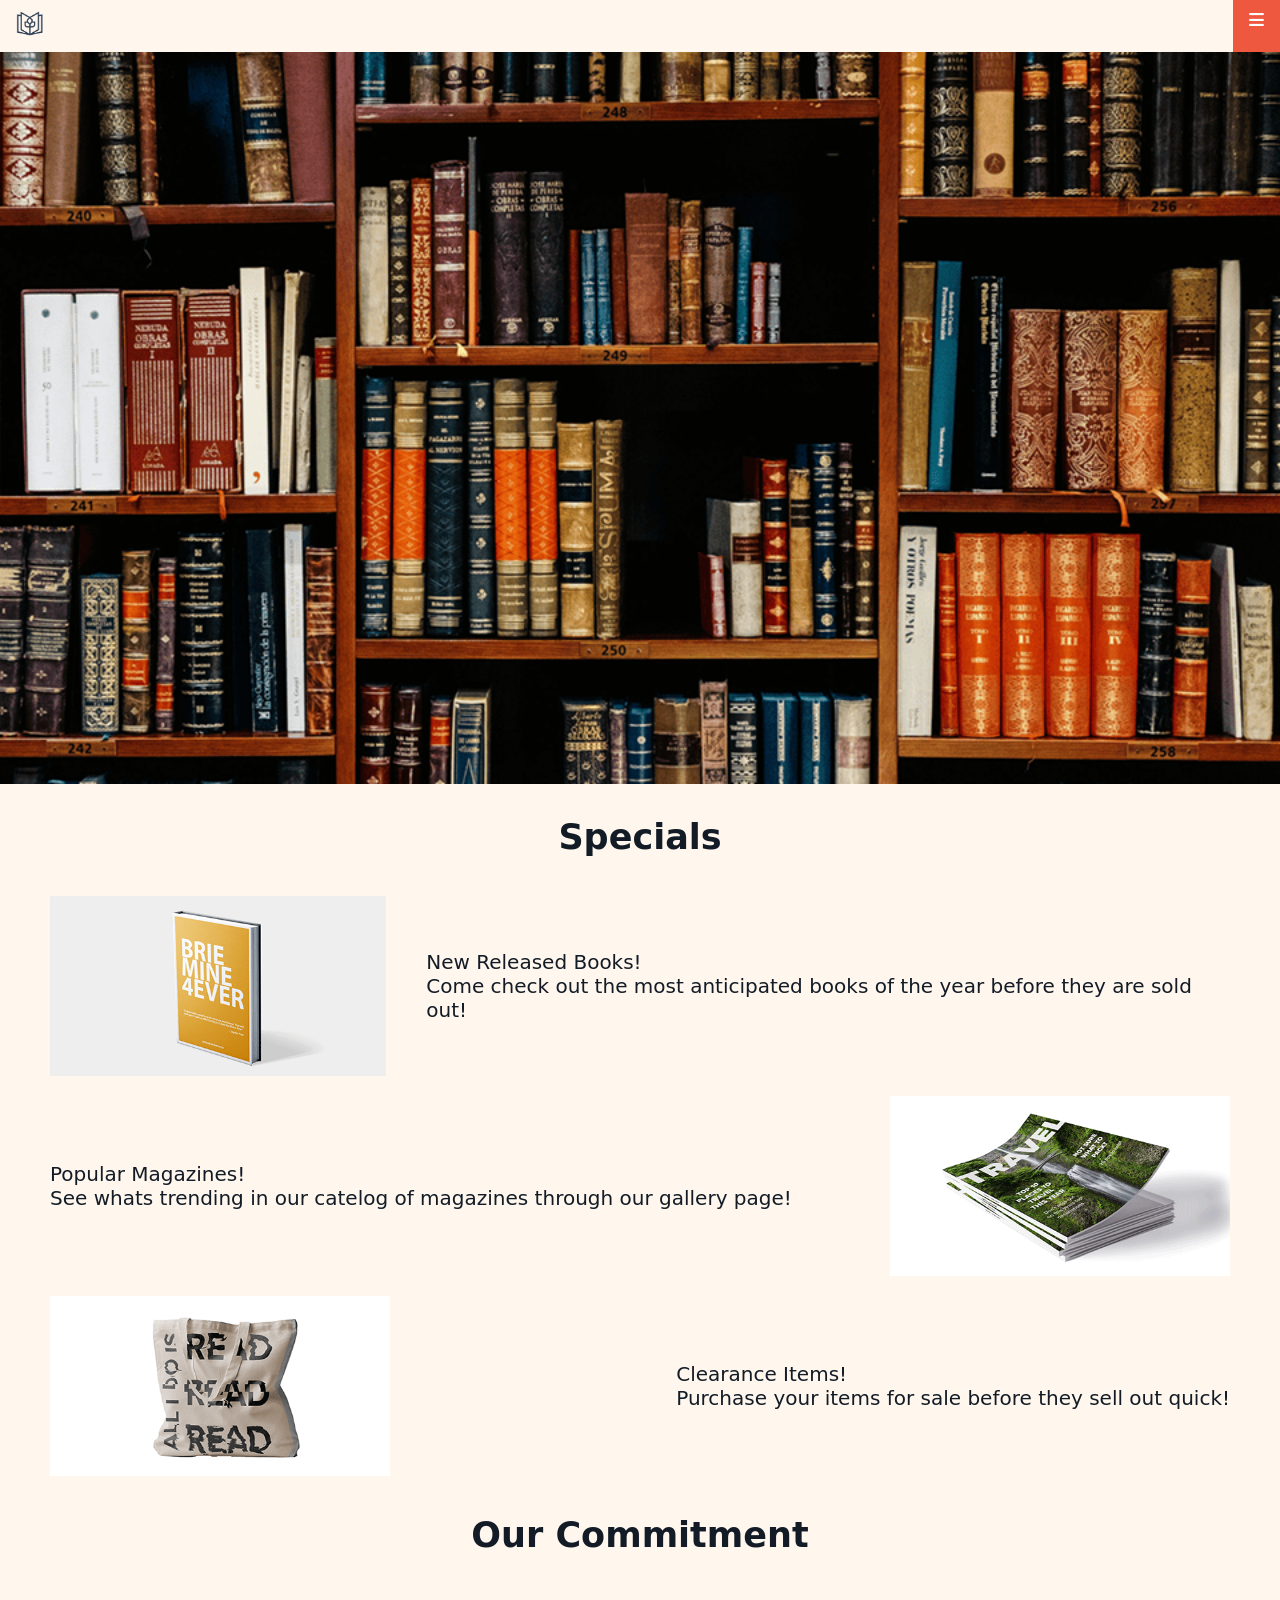
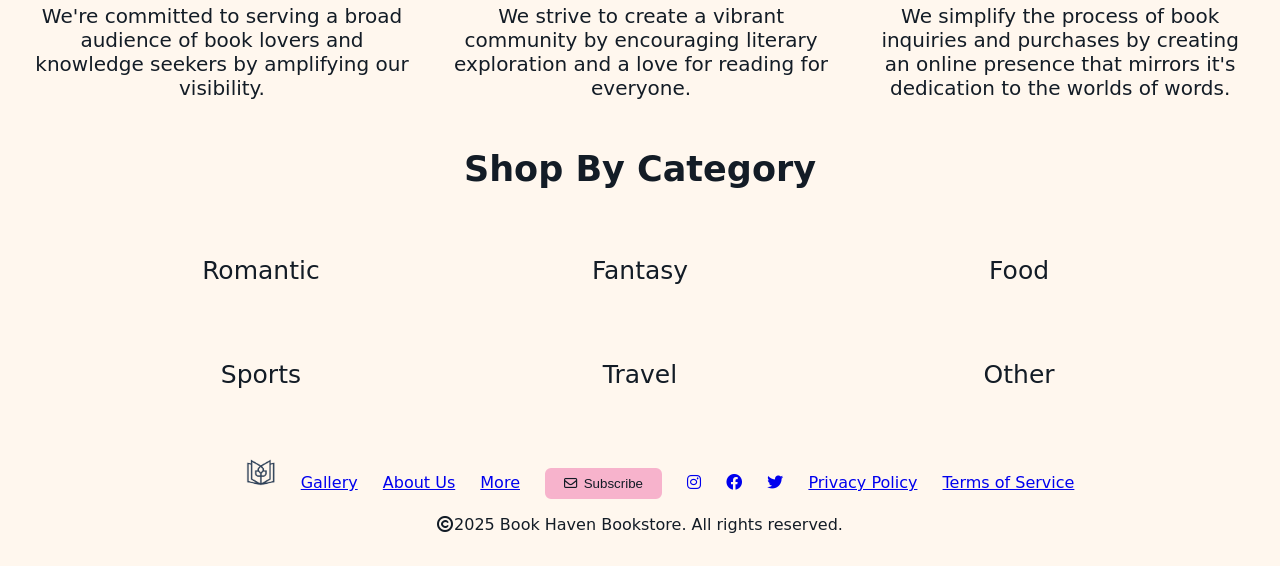
<file: index.html>
<!DOCTYPE html>
<html lang="en">
  <head>
    <title>Home</title>
    <meta charset="UTF-8" />
    <meta name="viewport" content="width=device-width" />
    <link rel="stylesheet" href="styles.css" />
    <link rel="stylesheet" href="cartbtn.css" />

    <link  rel="stylesheet" href="https://cdnjs.cloudflare.com/ajax/libs/font-awesome/6.0.0/css/all.min.css">
  </head>

  <body>
<div class="wrapper">
  <!-- nav -->
  <div class="topnav">
    <a href="./index.html" class="active"><img src="./assets/Client3_LogoPalette1_2E4057.png" height="28" width="28"></a>
    <div id="myLinks">
      <a href="./gallery_page.html">Gallery</a>
      <a href="./about_us.html">About Us</a>
      <a href="./custom_page.html">More</a>
      <a href="#" id="view-cart-button">View Cart</a>
    </div>
    <a href="javascript:void(0);" class="icon" onclick="myFunction()">
      <i class="fa fa-bars"></i>
    </a>
  </div>
  <!-- ^^^ -->
    <main>

    <div>
      <img id="home-pg-img" src="./assets/WEBDEV445_c.png">
    </div>
    <!--Specials Section-->
    <div id="special-sec">
    <h2 class="headers">Specials</h2>
      <div class="special-sec ">
        <img class="special-left-sec responsive-img" src="./assets/Client3_Book1.png" height="280" width="500">
        <p class="special-right-sec">New Released Books!<br> Come check out 
          the most anticipated books of the year before they are sold out!</p>
      </div>
      <div id="special-mid-sec" class="special-sec">
        <p id="element-a" class="special-left-sec" >Popular Magazines!<br> See whats trending in our catelog of 
          magazines through our gallery page!</p>
        <img id="element-b" class="special-right-sec responsive-img" src="./assets/Client3_Magazine2.png" height="280" width="500">
      </div>
      <div class="special-sec">
        <img class="special-left-sec responsive-img" src="./assets/Client3_ToteBag.png" height="280" width="500">
        <p class="special-right-sec">Clearance Items!<br> Purchase your items for sale 
          before they sell out quick!</p>
      </div>
    </div>
    <!--Our Commitment Section-->
    <div id="our-commitment-sec">
      <h2 class="headers" >Our Commitment</h2>
      <p>We're committed to serving a broad audience of book lovers and knowledge seekers by amplifying our visibility.</p>
      <p>We strive to create a vibrant community by encouraging literary exploration and a love for reading for everyone.</p>
      <p>We simplify the process of book inquiries and purchases by creating an online presence that mirrors it's dedication to the worlds of words.</p>
    </div>
    <!--Shop By Category Section-->
    <div id="category-sec" class="div-content">
      <h2 class="headers" >Shop By Category</h2>
      <a href="./gallery_page.html">Romantic</a>
      <a href="./gallery_page.html">Fantasy</a>
      <a href="./gallery_page.html">Food</a><br>
      <a href="./gallery_page.html">Sports</a>
      <a href="./gallery_page.html">Travel</a>
      <a href="./gallery_page.html">Other</a>
    </div>
    <div id="cart-modal" class="modal">
      
      <div class="modal-content">
        <span class="close" style="cursor:pointer; font-size: 30px; float: right;" id="close-cart-modal">×</span>
        <h3>Your Cart</h3>
        <br>
        <ul id="cart-items"></ul>
        <br>
        <br>
        <button id="clear-cart-button" class="cart-button" >Clear Cart</button>
        <button id="process-order-button" class="cart-button" >Process Order</button>
      </div>
    </div>

</div>
    </main>
<!-- vvv -->
    <footer>
      <ul class="footer-list">
      <li><img id="footer-logo" src="./assets/Client3_LogoPalette1_2E4057.png" height="30" width="30"></li>
      <li><a href="./gallery_page.html">Gallery</a></li>
      <li><a href="./about_us.html">About Us</a></li>
      <li><a href="./custom_page.html">More</a></li>
       <li><button id="subscribe-btn" class="sub-btn"><i id="sub-icon" class="fa-regular fa-envelope"></i>Subscribe</button></li>
      <li><a href="#"><i class="fa-brands fa-instagram"></i></a></li>
      <li><a href="#"><i class="fa-brands fa-facebook"></i></a></li>
      <li><a href="#"><i class="fa-brands fa-twitter"></i></a></li>
      <li><a href="#">Privacy Policy</a></li>
      <li><a href="#">Terms of Service</a></li>
      </ul>
      <p><i class="fa-regular fa-copyright"></i>2025 Book Haven Bookstore. All rights reserved.</p>
    </footer>
  </div>
<!-- ^^^ -->
 
     <script src="script.js"></script>
       <script src="cartmodal.js"></script>
  </body>
</html>
</file>
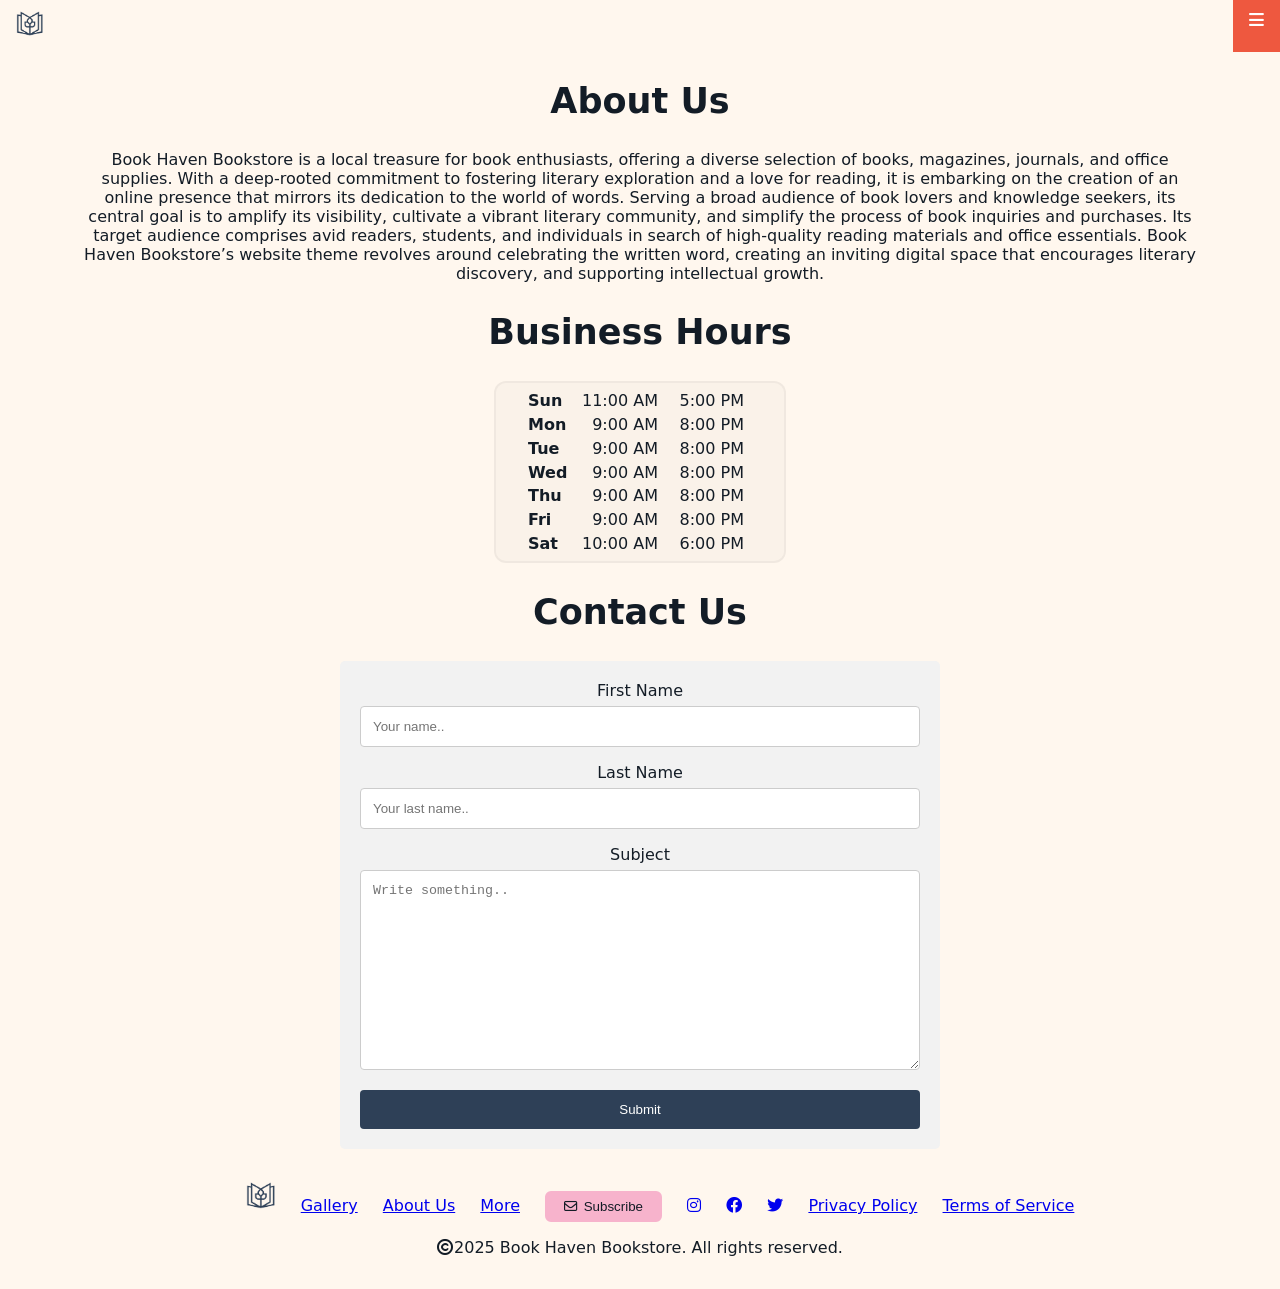
<file: about_us.html>
<!DOCTYPE html>
<html lang="en">
  <head>
    <title>About Us</title>
    <meta charset="UTF-8" />
    <meta name="viewport" content="width=device-width" />
    <link rel="stylesheet" href="about_us.css" />
    <link rel="stylesheet" href="cartbtn.css" />
    <link rel="stylesheet" href="https://cdnjs.cloudflare.com/ajax/libs/font-awesome/6.0.0/css/all.min.css">
  </head>

  <body>
<div class="wrapper">
  <!-- nav -->
  <div class="topnav">
    <a href="./index.html" class="active"><img src="./assets/Client3_LogoPalette1_2E4057.png" height="28" width="28"></a>
    <div id="myLinks">
      <a href="./gallery_page.html">Gallery</a>
      <a href="./about_us.html">About Us</a>
      <a href="./custom_page.html">More</a>
      <a href="#" id="view-cart-button">View Cart</a>
    </div>
    <a href="javascript:void(0);" class="icon" onclick="myFunction()">
      <i class="fa fa-bars"></i>
    </a>
  </div>

    <div class="about-us-sec">
      <h2 class="headers">About Us</h2>
      <p id="about-us">Book Haven Bookstore is a local treasure for book enthusiasts, offering a diverse selection of books, magazines, journals, and office supplies. With a deep-rooted commitment to fostering literary exploration and a love for reading, it is embarking on the creation of an online presence that mirrors its dedication to the world of words. Serving a broad audience of book lovers and knowledge seekers, its central goal is to amplify its visibility, cultivate a vibrant literary community, and simplify the process of book inquiries and purchases. Its target audience comprises avid readers, students, and individuals in search of high-quality reading materials and office essentials. Book Haven Bookstore’s website theme revolves around celebrating the written word, creating an inviting digital space that encourages literary discovery, and supporting intellectual growth.</p>
    </div>

      <h2 class="headers">Business Hours</h2>
<div class="store-hours-container">

<ul class="weekdays">
  <li>Sun
    <ul class="store-hours">
      <li>11:00 AM</li>
      <li>5:00 PM</li>
    </ul>
  </li>
  <li>Mon
    <ul class="store-hours">
      <li>9:00 AM</li>
      <li>8:00 PM</li>
    </ul>
  </li>
  <li>Tue
    <ul class="store-hours">
      <li>9:00 AM</li>
      <li>8:00 PM</li>
    </ul>
  </li>
  <li>Wed
    <ul class="store-hours">
      <li>9:00 AM</li>
      <li>8:00 PM</li>
    </ul>
  </li>
  <li>Thu
    <ul class="store-hours">
      <li>9:00 AM</li>
      <li>8:00 PM</li>
    </ul>
  </li>
  <li>Fri
    <ul class="store-hours">
      <li>9:00 AM</li>
      <li>8:00 PM</li>
    </ul>
  </li>
  <li>Sat
    <ul class="store-hours">
      <li>10:00 AM</li>
      <li>6:00 PM</li>
    </ul>
  </li>
</ul>
</div>

    <div class="about-us-sec">
      <h2 class="headers">Contact Us</h2>
      <div class="container">
      <form id="form" action="/action_page.php">
        <label for="fname">First Name</label>
        <input type="text" required id="fname" name="firstname" placeholder="Your name..">
    
        <label for="lname">Last Name</label>
        <input type="text" required id="lname" name="lastname" placeholder="Your last name..">
    
        <label for="subject">Subject</label>
        <textarea id="subject" name="subject" placeholder="Write something.." style="height:200px"></textarea>
    
        <input onclick="submitForm()" type="submit" required value="Submit" id="submit">
      </form>
    </div>
    </div>
    <div id="cart-modal" class="modal">
      
      <div class="modal-content">
        <span class="close" id="close-cart-modal" style="cursor:pointer; font-size: 30px; float: right;" id="close-cart-modal">×</span>
        <h3>Your Cart</h3>
        <br>
        <ul id="cart-items"></ul>
        <br>
        <br>
        <button id="clear-cart-button" class="cart-button">Clear Cart</button>
        <button id="process-order-button" class="cart-button">Process Order</button>
      </div>
    </div>


    <footer>
      <ul class="footer-list">
      <li><img id="footer-logo" src="./assets/Client3_LogoPalette1_2E4057.png" height="30" width="30"></li>
      <li><a href="./gallery_page.html">Gallery</a></li>
      <li><a href="./about_us.html">About Us</a></li>
      <li><a href="./custom_page.html">More</a></li>
      <li><button id="subscribe-btn" class="sub-btn"><i id="sub-icon" class="fa-regular fa-envelope"></i>Subscribe</button></li>
      <li><a href="#"><i class="fa-brands fa-instagram"></i></a></li>
      <li><a href="#"><i class="fa-brands fa-facebook"></i></a></li>
      <li><a href="#"><i class="fa-brands fa-twitter"></i></a></li>
      <li><a href="#">Privacy Policy</a></li>
      <li><a href="#">Terms of Service</a></li>
      </ul>
      <p><i class="fa-regular fa-copyright"></i>2025 Book Haven Bookstore. All rights reserved.</p>
    </footer>
  </div>
      <script src="script.js"></script>
      <script src="cartmodal.js"></script>
</body>
</html>
</file>
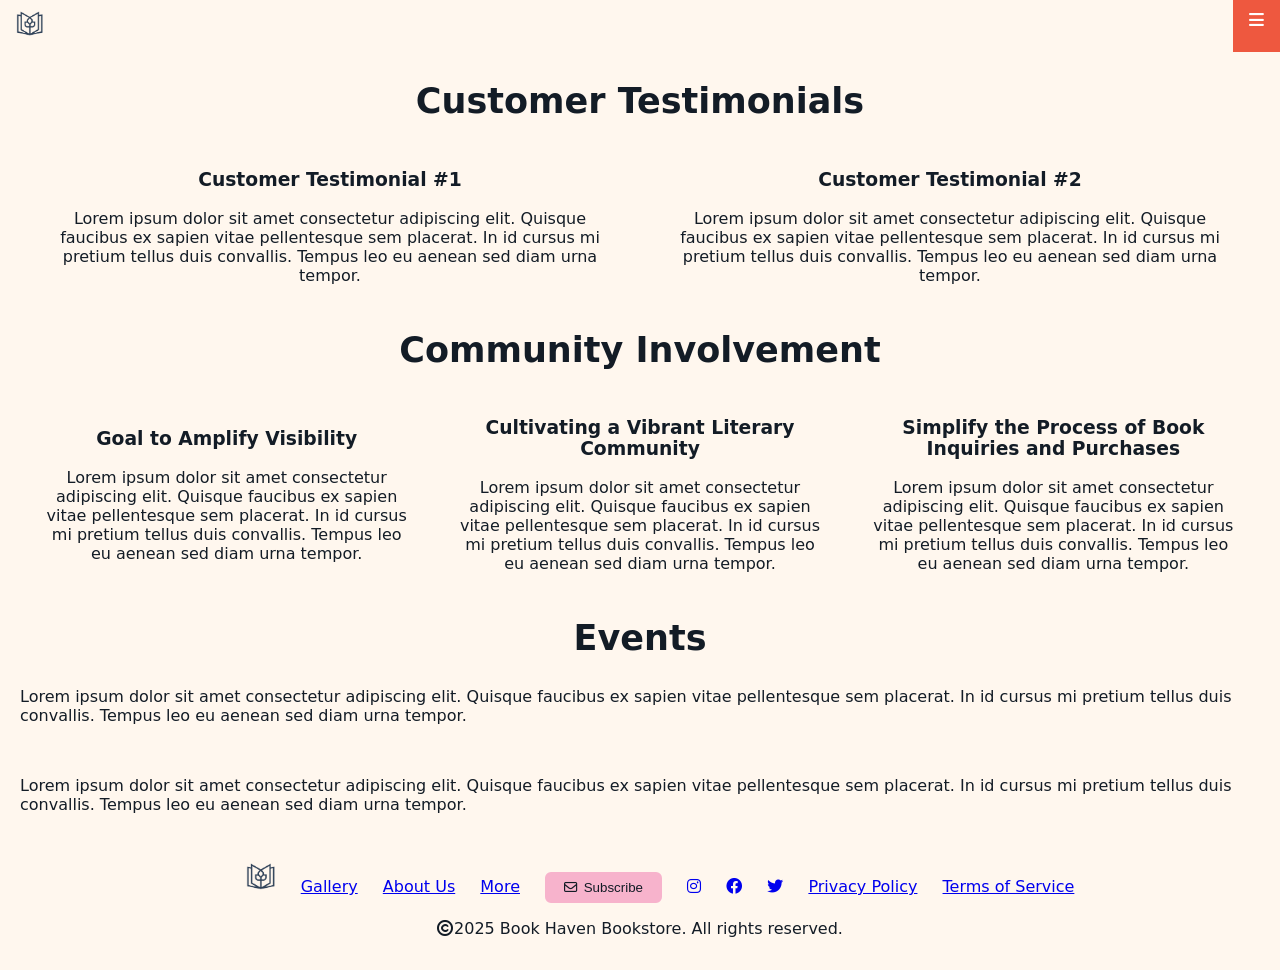
<file: custom_page.html>
<!DOCTYPE html>
<html lang="en">
  <head>
    <title>Custom Page</title>
    <meta charset="UTF-8" />
    <meta name="viewport" content="width=device-width" />
    <link rel="stylesheet" href="custom_page.css" />
        <link rel="stylesheet" href="cartbtn.css" />
    <link rel="stylesheet" href="https://cdnjs.cloudflare.com/ajax/libs/font-awesome/6.0.0/css/all.min.css">
  </head>

  <body>
<div class="wrapper">
  <!-- nav -->
  <div class="topnav">
    <a href="./index.html" class="active"><img src="./assets/Client3_LogoPalette1_2E4057.png" height="28" width="28"></a>
    <div id="myLinks">
      <a href="./gallery_page.html">Gallery</a>
      <a href="./about_us.html">About Us</a>
      <a href="./custom_page.html">More</a>
      <a href="#" id="view-cart-button">View Cart</a>
    </div>
    <a href="javascript:void(0);" class="icon" onclick="myFunction()">
      <i class="fa fa-bars"></i>
    </a>
  </div>
    <div class="div-cont">
      <h2 class="headers">Customer Testimonials</h2>
      <div class="custom-pg-sec">
      <div class="margins">
        <h3>Customer Testimonial #1</h3>
          <p>Lorem ipsum dolor sit amet consectetur adipiscing elit. Quisque faucibus ex sapien vitae pellentesque sem placerat. In id cursus mi pretium tellus duis convallis. Tempus leo eu aenean sed diam urna tempor.</p>
      </div>
      <div class="margins">
        <h3>Customer Testimonial #2</h3>
        <p>Lorem ipsum dolor sit amet consectetur adipiscing elit. Quisque faucibus ex sapien vitae pellentesque sem placerat. In id cursus mi pretium tellus duis convallis. Tempus leo eu aenean sed diam urna tempor.</p>
      </div>
      </div>
    </div>

    <div class="div-cont">
    <h2 class="headers">Community Involvement</h2>
    <div class="custom-pg-sec">
    <div class="margins">
      <h3>Goal to Amplify Visibility</h3>
        <p>Lorem ipsum dolor sit amet consectetur adipiscing elit. Quisque faucibus ex sapien vitae pellentesque sem placerat. In id cursus mi pretium tellus duis convallis. Tempus leo eu aenean sed diam urna tempor.</p>
    </div>
    <div class="margins">
      <h3>Cultivating a Vibrant Literary Community</h3>
      <p>Lorem ipsum dolor sit amet consectetur adipiscing elit. Quisque faucibus ex sapien vitae pellentesque sem placerat. In id cursus mi pretium tellus duis convallis. Tempus leo eu aenean sed diam urna tempor.</p>
    </div>
    <div class="margins">
      <h3>Simplify the Process of Book Inquiries and Purchases</h3>
      <p>Lorem ipsum dolor sit amet consectetur adipiscing elit. Quisque faucibus ex sapien vitae pellentesque sem placerat. In id cursus mi pretium tellus duis convallis. Tempus leo eu aenean sed diam urna tempor.</p>
    </div>
    </div>
    </div>

    <div id="res-mar" class="div-cont margins">
      <h2 class="headers">Events</h2>
      <p>Lorem ipsum dolor sit amet consectetur adipiscing elit. Quisque faucibus ex sapien vitae pellentesque sem placerat. In id cursus mi pretium tellus duis convallis. Tempus leo eu aenean sed diam urna tempor.</p><br>
      <p>Lorem ipsum dolor sit amet consectetur adipiscing elit. Quisque faucibus ex sapien vitae pellentesque sem placerat. In id cursus mi pretium tellus duis convallis. Tempus leo eu aenean sed diam urna tempor.</p>
    </div>
    <div id="cart-modal" class="modal">
      
      <div class="modal-content">
        <span class="close" id="close-cart-modal" style="cursor:pointer; font-size: 30px; float: right;" id="close-cart-modal">×</span>
        <h3>Your Cart</h3>
        <br>
        <ul id="cart-items"></ul>
        <br>
        <br>
        <button id="clear-cart-button" class="cart-button">Clear Cart</button>
        <button id="process-order-button" class="cart-button">Process Order</button>
      </div>
    </div>


    <footer>
      <ul class="footer-list">
      <li><img id="footer-logo" src="./assets/Client3_LogoPalette1_2E4057.png" height="30" width="30"></li>
      <li><a href="./gallery_page.html">Gallery</a></li>
      <li><a href="./about_us.html">About Us</a></li>
      <li><a href="./custom_page.html">More</a></li>
      <li><button id="subscribe-btn" class="sub-btn"><i id="sub-icon" class="fa-regular fa-envelope"></i>Subscribe</button></li>
      <li><a href="#"><i class="fa-brands fa-instagram"></i></a></li>
      <li><a href="#"><i class="fa-brands fa-facebook"></i></a></li>
      <li><a href="#"><i class="fa-brands fa-twitter"></i></a></li>
      <li><a href="#">Privacy Policy</a></li>
      <li><a href="#">Terms of Service</a></li>
      </ul>
      <p><i class="fa-regular fa-copyright"></i>2025 Book Haven Bookstore. All rights reserved.</p>
    </footer>

</div>
    <script src="script.js"></script>
    <script src="cartmodal.js"></script>
  </body>
</html>
</file>
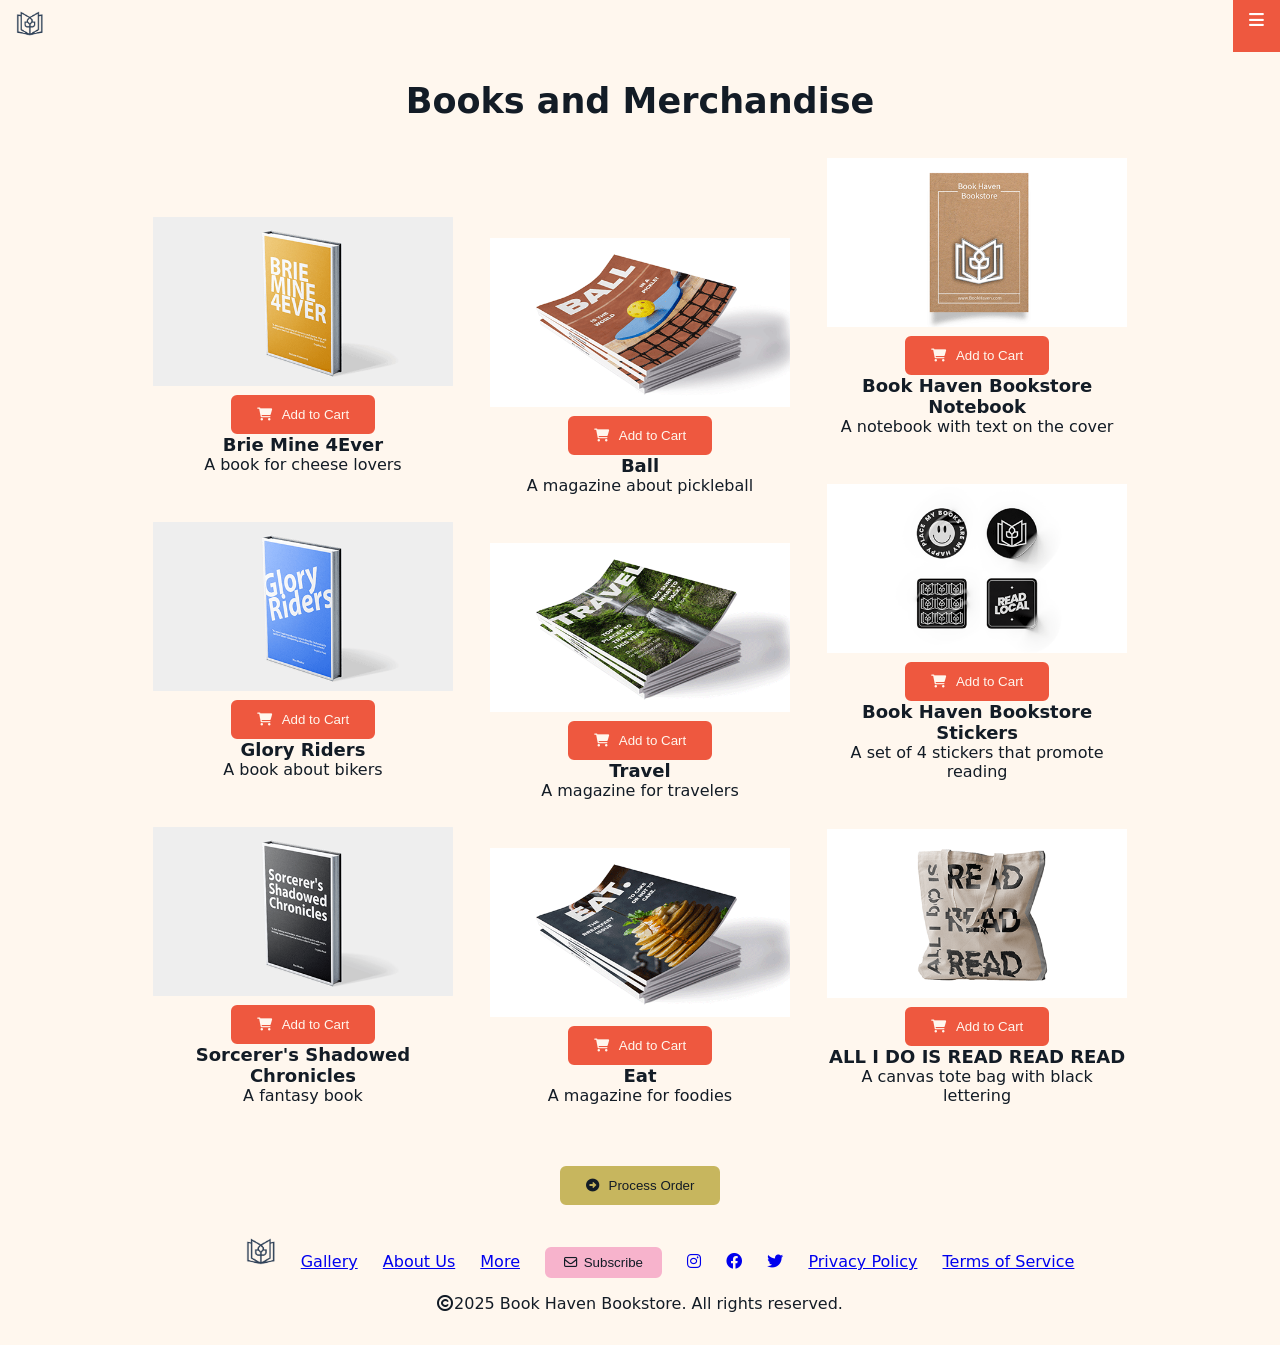
<file: gallery_page.html>
<!DOCTYPE html>
<html lang="en">
  <head>
    <title>Gallery Page</title>
    <meta charset="UTF-8" />
    <meta name="viewport" content="width=device-width" />
    <link rel="stylesheet" href="gallery_page.css" />
        <link rel="stylesheet" href="cartbtn.css" />
    <link rel="stylesheet" href="https://cdnjs.cloudflare.com/ajax/libs/font-awesome/6.0.0/css/all.min.css">
  </head>

  <body>
<div class="wrapper">
  <!-- nav -->
  <div class="topnav">
    <a href="./index.html" class="active"><img src="./assets/Client3_LogoPalette1_2E4057.png" height="28" width="28"></a>
    <div id="myLinks">
      <a href="./gallery_page.html">Gallery</a>
      <a href="./about_us.html">About Us</a>
      <a href="./custom_page.html">More</a>
      <!-- -->
      <a href="#" id="view-cart-button">View Cart</a>
    </div>
    <a href="javascript:void(0);" class="icon" onclick="myFunction()">
      <i class="fa fa-bars"></i>
    </a>
  </div>
  
<main>

<h2 class="headers">Books and Merchandise</h2>
<div class="gallery-page">
  <div class="gallery-sec">
  
<img src="./assets/Client3_Book1.png" class="gal-img">
<button class="add-to-cart" onclick="addToCart('Brie Mine 4Ever'); addToCartAlert();" ><i class="fa-solid fa-cart-shopping" style="margin-right:10px"></i>Add to Cart</button>
<p><b class="product-title">Brie Mine 4Ever</b><br>A book for cheese lovers</p>
      
      
<img src="./assets/Client3_Book2.png" class="gal-img">
<button class="add-to-cart" onclick="addToCart('Glory Riders')" ><i class="fa-solid fa-cart-shopping" style="margin-right:10px"></i>Add to Cart</button>
<p><b class="product-title">Glory Riders</b><br>A book about bikers</p>
    

<img src="./assets/Client3_Book3.png" class="gal-img">
<button class="add-to-cart" onclick="addToCart('Sorcerers Shadowed Chronicles')" ><i class="fa-solid fa-cart-shopping" style="margin-right:10px"></i>Add to Cart</button>
<p><b class="product-title">Sorcerer's Shadowed Chronicles</b><br>A fantasy book</p>
    

</div>
<div class="gallery-sec">

<img src="./assets/Client3_Magazine1.png" class="gal-img">
<button class="add-to-cart" onclick="addToCart('Ball')" ><i class="fa-solid fa-cart-shopping" style="margin-right:10px"></i>Add to Cart</button>
<p><b class="product-title">Ball</b><br>A magazine about pickleball</p>
    

<img src="./assets/Client3_Magazine2.png" class="gal-img">
<button class="add-to-cart" onclick="addToCart('Travel')" ><i class="fa-solid fa-cart-shopping" style="margin-right:10px"></i>Add to Cart</button>
<p><b class="product-title">Travel</b><br>A magazine for travelers</p>
    

<img src="./assets/Client3_Magazine3.png" class="gal-img">
<button class="add-to-cart" onclick="addToCart('Eat')" ><i class="fa-solid fa-cart-shopping" style="margin-right:10px"></i>Add to Cart</button>
<p><b class="product-title">Eat</b><br>A magazine for foodies</p>
    
</div>

<div class="gallery-sec">

<img src="./assets/Client3_Notebook.png" class="gal-img">
<button class="add-to-cart" onclick="addToCart('Book Haven Bookstore Notebook')" ><i class="fa-solid fa-cart-shopping" style="margin-right:10px"></i>Add to Cart</button>
<p><b class="product-title">Book Haven Bookstore Notebook</b><br>A notebook with text on the cover</p>
  

<img src="./assets/Client3_Stickers.png" class="gal-img">
<button class="add-to-cart" onclick="addToCart('Book Haven Bookstore Stickers')" ><i class="fa-solid fa-cart-shopping" style="margin-right:10px"></i>Add to Cart</button>
<p><b class="product-title">Book Haven Bookstore Stickers</b><br>A set of 4 stickers that promote reading</p>
    

<img src="./assets/Client3_ToteBag.png" class="gal-img">
<button class="add-to-cart" onclick="addToCart('ALL I DO IS READ READ READ')" ><i class="fa-solid fa-cart-shopping" style="margin-right:10px"></i>Add to Cart</button>
<p><b class="product-title">ALL I DO IS READ READ READ</b><br>A canvas tote bag with black lettering</p>
    
  </div>
  </div>

  
<div id="cart-modal" class="modal">
      
      <div class="modal-content">
        <span class="close" id="close-cart-modal" style="cursor:pointer; font-size: 30px; float: right;" id="close-cart-modal">×</span>
        <h3>Your Cart</h3>
        <br>
        <ul id="cart-items"></ul>
        <br>
        <br>
        <button id="clear-cart-button" class="cart-button">Clear Cart</button>
        <button id="process-order-button" class="cart-button">Process Order</button>
      </div>
    </div>


  <div id="btns">
  <button class="cart-btns" onclick="processOrder()"><i class="fa-solid fa-circle-right" style="margin-right:10px"></i>Process Order</button>
  </div> 
</main>

    <footer>
      <ul class="footer-list">
      <li><img id="footer-logo" src="./assets/Client3_LogoPalette1_2E4057.png" height="30" width="30"></li>
      <li><a href="./gallery_page.html">Gallery</a></li>
      <li><a href="./about_us.html">About Us</a></li>
      <li><a href="./custom_page.html">More</a></li>
      <li><button id="subscribe-btn" class="sub-btn"><i id="sub-icon" class="fa-regular fa-envelope"></i>Subscribe</button></li>
      <li><a href="#"><i class="fa-brands fa-instagram"></i></a></li>
      <li><a href="#"><i class="fa-brands fa-facebook"></i></a></li>
      <li><a href="#"><i class="fa-brands fa-twitter"></i></a></li>
      <li><a href="#">Privacy Policy</a></li>
      <li><a href="#">Terms of Service</a></li>
      </ul>
      <p><i class="fa-regular fa-copyright"></i>2025 Book Haven Bookstore. All rights reserved.</p>
    </footer>
  </div>
  <script src="script.js"></script>
  <script src="cartmodal.js"></script>
  </body>
</html>
</file>
<file: styles.css>
* {
  box-sizing: border-box;
}

body {
  margin: 0;
  font-family: system-ui, sans-serif;
  color: #131c26;
  background-color: #fff7ee;
}
/* vvv */
footer {
    padding: 1em; 
    bottom: 0;
    text-align: center;
}

button {
  text-decoration: none;
  border: none;
  text-align: center;
  cursor: pointer;
  padding: 6px 17px;
  margin-top: .4em;
  border-radius: 6px;
}

#sub-icon {
  margin-right: 0.5em;
}

#subscribe-btn {
  background-color: #f7b3cc;
  border: 2px solid #f7b3cc;  
  color: #131c26;
}

#subscribe-btn:hover {
  background-color: #fff7ee;
  border: 2px solid #f7b3cc;  
  color: #131c26;
  transition: 130ms;
}


.footer-list li{
    display: inline;
    font-size: 16px;
    padding-left: 10px;
    padding-right: 10px;
    font-weight: 300;
    color:#f2f2f2;
}

#footer-logo {
  margin: 0 auto;
}

/* nav */
.topnav {
  overflow: hidden;
  background-color: #2e4057;
  position: relative;
}

.topnav #myLinks {
  display: none;
}

.topnav a {
  color: white;
  padding: 10px 16px;
  text-decoration: none;
  font-size: 17px;
  display: block;
}

.topnav a.icon {
  background: #ee583f;
  display: block;
  position: absolute;
  right: 0;
  top: 0;
  bottom: 0;
}

.topnav a:hover {
  background-color: #fff7ee;
  color: #131c26;
  transition: 200ms;
}

.active {
  background-color: #fff7ee;
  color: #131c26;
}

/* end nav */

.wrapper {
  max-width: 1500px;
  margin: 0 auto;
}

.headers {
  text-align: center;
  font-size: 35px;
}
/* ^^^ */
.div-content {
  align-items: center;
  text-align: center;
}

.special-sec {
  display: flex;
  align-items: center;
  padding:0.5em;
  justify-content: space-between;
  margin: 0 auto;
  font-size: 20px;
}

.special-left-sec {
  margin-left: 8em;
  margin-right: 5em;
}

.special-right-sec {
  margin-right: 8em;
  margin-right: 5em;
}

#home-pg-img {
  width: 100%;
}

#category-sec a{
  display: inline-block;
  left: 5px;
  width: calc(30% - 10px);
  margin: 0 auto;
  padding: 1.5em 2em 1.5em 2em;
  font-size: 25px;
  text-decoration: none;
  color: #131c26;
}

#category-sec a:hover {
  text-decoration: underline;
}

#our-commitment-sec p{
  display: inline-flex;
  max-width: 30%;
  margin-left: 1.5em;
  align-items: center;
  text-align: center;
  font-size: 20px;
  justify-content: center;
}



/* Tablet Devices */
@media only screen and (max-width: 1300px) {
    .special-left-sec {
    margin-left: 2em;
    margin-right: 2em;
  }

  .special-right-sec {
    margin-right: 2em;
    margin-right: 2em;
  }

  .responsive-img {
    height: 180px;
    width: 340px;
  }
  
}

/* Large Mobile Devices */
@media only screen and (max-width: 768px) {

  .responsive-img {
    height: 100px;
    width: 180px;
  }

  #special-sec p{
    display: flex;
    font-size: 18px;
    margin: 0 auto;
    padding-top: 1em;
    padding-bottom: 1em;
  }

  .special-left-sec {
    margin: 0 auto;
    max-width: 70%;
  }

  .special-right-sec {
    margin: 0 auto;
    max-width: 70%;
  }
  .special-sec {
    text-align: center;
    display: inherit;
  }

  #special-mid-sec {
    flex-direction: column-reverse;
  }

  #category-sec a{
  display: inline-block;
  width: calc(20% - 10px);
  margin: 0 auto;
  padding: 1em 0em 1em 0em;
  font-size: 18px;
  }

  #our-commitment-sec p {
    display: flex;
    font-size: 18px;
    margin: 0 auto;
    padding-top: 1em;
    padding-bottom: 1em;
    max-width: 50%;
  }

}

/* Small Mobile Devices */
@media only screen and (max-width: 430px) {

  .responsive-img {
    height: 80px;
    width: 120px;
  }

}
</file>
<file: cartbtn.css>
.modal {
  display: none;
  position: fixed;
  z-index: 1;
  padding-top: 100px;
  left: 0;
  top: 0;
  width: 100%;
  height: 100%;
  overflow: auto;
  /* Enable scroll if needed */
  background-color: rgba(0, 0, 0, 0.5);
  /* Black w/ opacity */
}

.modal-content {
  background-color: #fefefe;
  margin: auto;
  padding: 50px;
  border: 1px solid #888;
  width: 80%;
  font-family: Arial, Helvetica, sans-serif;
}

#cart-items li{
   list-style-type: none;
   font-family: Arial, Helvetica, sans-serif; 
   padding-top: 10px;
   padding-bottom: 10px;
}
.cart-button {
    background-color: #ee583f; 
    border:2px solid #ee583f; 
    color: #fff7ee;
}

.cart-button:hover {
  background-color: #fff7ee;
  color: #131c26;
  transition: 130ms;
  border: 2px solid #ee583f;
}
</file>
<file: about_us.css>
* {
  box-sizing: border-box;
}

body {
  margin: 0;
  font-family: system-ui, sans-serif;
  color: #131c26;
  background-color: #fff7ee;
}

nav {
  display: flex;
  flex-wrap: wrap;
  align-items: center;
  justify-content: center;
  padding: 0.5rem;
  gap: 0.5rem;
  border-bottom: solid 1px #aaa;
}
input[type='text'],
select,
textarea {
  width: 100%;
  padding: 12px;
  border: 1px solid #ccc;
  border-radius: 4px;
  box-sizing: border-box;
  margin-top: 6px;
  margin-bottom: 16px;
  resize: vertical;
}

input[type='submit'] {
  background-color: #2E4057;
  color: white;
  padding: 12px 20px;
  border: none;
  border-radius: 4px;
  cursor: pointer;
}

input[type='submit']:hover {
  background-color: #394F6B;
}

/* vvv */
footer {
    padding: 1em; 
    bottom: 0;
    text-align: center;
}

.footer-list li{
    display: inline;
    font-size: 16px;
    padding-left: 10px;
    padding-right: 10px;
    font-weight: 300;
    color:#f2f2f2;
}

#footer-logo {
  margin: 0 auto;
}

/* nav */
.topnav {
  overflow: hidden;
  background-color: #234057;
  position: relative;
}

.topnav #myLinks {
  display: none;
}

.topnav a {
  color: white;
  padding: 10px 16px;
  text-decoration: none;
  font-size: 17px;
  display: block;
}

.topnav a.icon {
  background: #ee583f;
  display: block;
  position: absolute;
  right: 0;
  top: 0;
  bottom: 0;
}

.topnav a:hover {
  background-color: #fff7ee;
  color: #2e4057;
  transition: 200ms;
}

.active {
  background-color: #fff7ee;
  color: #131c26;
}

/* end nav */

.wrapper {
  max-width: 1500px;
  margin: 0 auto;
}

.about-us-sec {
  text-align: center;
  align-items: center;
}

.headers {
  text-align: center;
  font-size: 35px;
}

.container {
  display: inline-block;
  border-radius: 5px;
  background-color: #f2f2f2;
  padding: 20px;
  max-width: 600px;
}

#submit {
  width: 100%;
}

#about-us {
  margin-left: 5em;
  margin-right: 5em;
}

.store-hours-container{
  display:block;
  width: 292px;
  text-align:left;
  margin:0 auto;
  padding:.2em 2em .2em 2em;
  background-color:rgba(0,0,0,.02);
  border:2px solid rgba(0,0,0,.04);
  border-radius:12px;
}

.weekdays, .store-hours{
  margin:0;
  padding:0;
  list-style:none;
  display:inline;
}

.weekdays li{
  margin: .3em 0;
  font-weight:bold;
}

.store-hours{
  float:right;
}

.store-hours li{
  text-align:right;
  font-weight:400;
  display:inline;
  padding:0 .5em;
}

button {
  text-decoration: none;
  border: none;
  text-align: center;
  cursor: pointer;
  padding: 10px 24px;
  margin-top: .4em;
  border-radius: 6px;

}

#subscribe-btn {
  background-color: #f7b3cc;
  border: 2px solid #f7b3cc;  
  color: #131c26;
}

#subscribe-btn:hover {
  background-color: #fff7ee;
  border: 2px solid #f7b3cc;  
  color: #131c26;
  transition: 130ms;
}

.sub-btn {
  padding: 6px 17px;
}

#sub-icon {
  margin-right: 0.5em;
}
</file>
<file: custom_page.css>
* {
  box-sizing: border-box;
}

body {
  margin: 0;
  font-family: system-ui, sans-serif;
  color: #131c26;
  background-color: #fff7ee;
}
/* vvv */
footer {
    padding: 1em; 
    bottom: 0;
    text-align: center;
}

.footer-list li{
    display: inline;
    font-size: 16px;
    padding-left: 10px;
    padding-right: 10px;
    font-weight: 300;
    color:#f2f2f2;
}

#footer-logo {
  margin: 0 auto;
}

/* nav */
.topnav {
  overflow: hidden;
  background-color: #234057;
  position: relative;
}

.topnav #myLinks {
  display: none;
}

.topnav a {
  color: white;
  padding: 10px 16px;
  text-decoration: none;
  font-size: 17px;
  display: block;
}

.topnav a.icon {
  background: #ee583f;
  display: block;
  position: absolute;
  right: 0;
  top: 0;
  bottom: 0;
}

.topnav a:hover {
  background-color: #fff7ee;
  color: #131c26;
  transition: 200ms;
}

.active {
  background-color: #fff7ee;
  color: #131c26;
}

/* end nav */

.wrapper {
  max-width: 1500px;
  margin: 0 auto;
}

.headers {
  text-align: center;
  font-size: 35px;
}
/* ^^^ */
.custom-pg-sec {
  display: inline-flex;
  max-width: 100%;
  align-items: center;
  text-align: center;
  justify-content: center;
  margin: 0 1.25em 0 1.25em;
}

.margins {
  margin-left: 1.25em;
  margin-right: 1.25em;
}

button {
  text-decoration: none;
  border: none;
  text-align: center;
  cursor: pointer;
  padding: 10px 24px;
  margin-top: .4em;
  border-radius: 6px;

}

#subscribe-btn {
  background-color: #f7b3cc;
  border: 2px solid #f7b3cc;  
  color: #131c26;
}

#subscribe-btn:hover {
  background-color: #fff7ee;
  border: 2px solid #f7b3cc;  
  color: #131c26;
  transition: 130ms;
}

.sub-btn {
  padding: 6px 17px;
}

#sub-icon {
  margin-right: 0.5em;
}


@media only screen and (max-width: 768px) {
  .div-cont {
    text-align: center;
    margin: 0 auto;
  }
  
  .custom-pg-sec {
    display: inline;
    text-align: center;
  }

  #res-mar {
    margin: 0 2.5em 0 2.5em;
  }
}
</file>
<file: gallery_page.css>
* {
  box-sizing: border-box;
}

body {
  margin: 0;
  font-family: system-ui, sans-serif;
  color: #131c26;
  background-color: #fff7ee;
}

/* vvv */
footer {
    padding: 1em; 
    bottom: 0;
    text-align: center;
}

.footer-list li{
    display: inline;
    font-size: 16px;
    padding-left: 10px;
    padding-right: 10px;
    font-weight: 300;
    color:#f2f2f2;
}

#footer-logo {
  margin: 0 auto;
}

/* nav */
.topnav {
  overflow: hidden;
  background-color: #234057;
  position: relative;
}

.topnav #myLinks {
  display: none;
}

.topnav a {
  color: white;
  padding: 10px 16px;
  text-decoration: none;
  font-size: 17px;
  display: block;
}

.topnav a.icon {
  background: #ee583f;
  display: block;
  position: absolute;
  right: 0;
  top: 0;
  bottom: 0;
}

.topnav a:hover {
  background-color: #fff7ee;
  color: #131c26;
  transition: 200ms;
}

.active {
  background-color: #fff7ee;
  color: #131c26;
}

/* end nav */

.wrapper {
  max-width: 1500px;
  margin: 0 auto;
}

.headers {
  text-align: center;
  font-size: 35px;
}
/* ^^^ */

.gal-img {
  max-height: 200px;
  max-width: 300px;
}

.gallery-page {
  margin: 0 auto;
  text-align: center;
}

.gallery-page p{
  margin-top: 0;
  margin-bottom: 3em;
}

.gallery-sec {
  display: inline-block;
  position: relative;
  width: 300px;
  margin: 2.5em 4em 2.5em 4em;
}

button {
  text-decoration: none;
  border: none;
  text-align: center;
  cursor: pointer;
  padding: 10px 24px;
  margin-top: .4em;
  border-radius: 6px;

}

.add-to-cart {
  background-color: #ee583f;
  border: 2px solid #ee583f;  
  color: #fff7ee;
}

.add-to-cart:hover {
  background-color: #fff7ee;
  color: #131c26;
  transition: 130ms;
  border: 2px solid #ee583f;
}

.cart-btns {
  background-color: #c7b65e;
  color: #131c26;
  border: 2px solid #c7b65e;
}

.cart-btns:hover {
  background-color: #fff7ee;
  color: #131c26;
  transition: 130ms;
  border: 2px solid #c7b65e;
}

#subscribe-btn {
  background-color: #f7b3cc;
  border: 2px solid #f7b3cc;  
  color: #131c26;
}

#subscribe-btn:hover {
  background-color: #fff7ee;
  border: 2px solid #f7b3cc;  
  color: #131c26;
  transition: 130ms;
}

.sub-btn {
  padding: 6px 17px;
}

#sub-icon {
  margin-right: 0.5em;
}

/*   */
#btns {

  text-align: center;

}

/*   */

.product-title {
  font-size: 18px;
}
.modal {
  display: none;
  position: fixed;
  z-index: 1;
  padding-top: 100px;
  left: 0;
  top: 0;
  width: 100%;
  height: 100%;
  overflow: auto;
  /* Enable scroll if needed */
  background-color: rgba(0, 0, 0, 0.5);
  /* Black w/ opacity */
}

.modal-content {
  background-color: #fefefe;
  margin: auto;
  padding: 50px;
  border: 1px solid #888;
  width: 80%;
}
@media only screen and (max-width: 1300px) {
  .gallery-sec {
    margin: 0.5em 1em 0.5em 1em;
  }

}

@media only screen and (max-width: 768px) {
  .gallery-page {
    margin: 0 auto;
    text-align: center;
  }
  .gallery-sec {
    display: inline-block;
    width: 50%;
    margin: 0;
  }
  .gal-img {
    max-height: 150px;
    max-width: 260px;
  }
}
</file>
